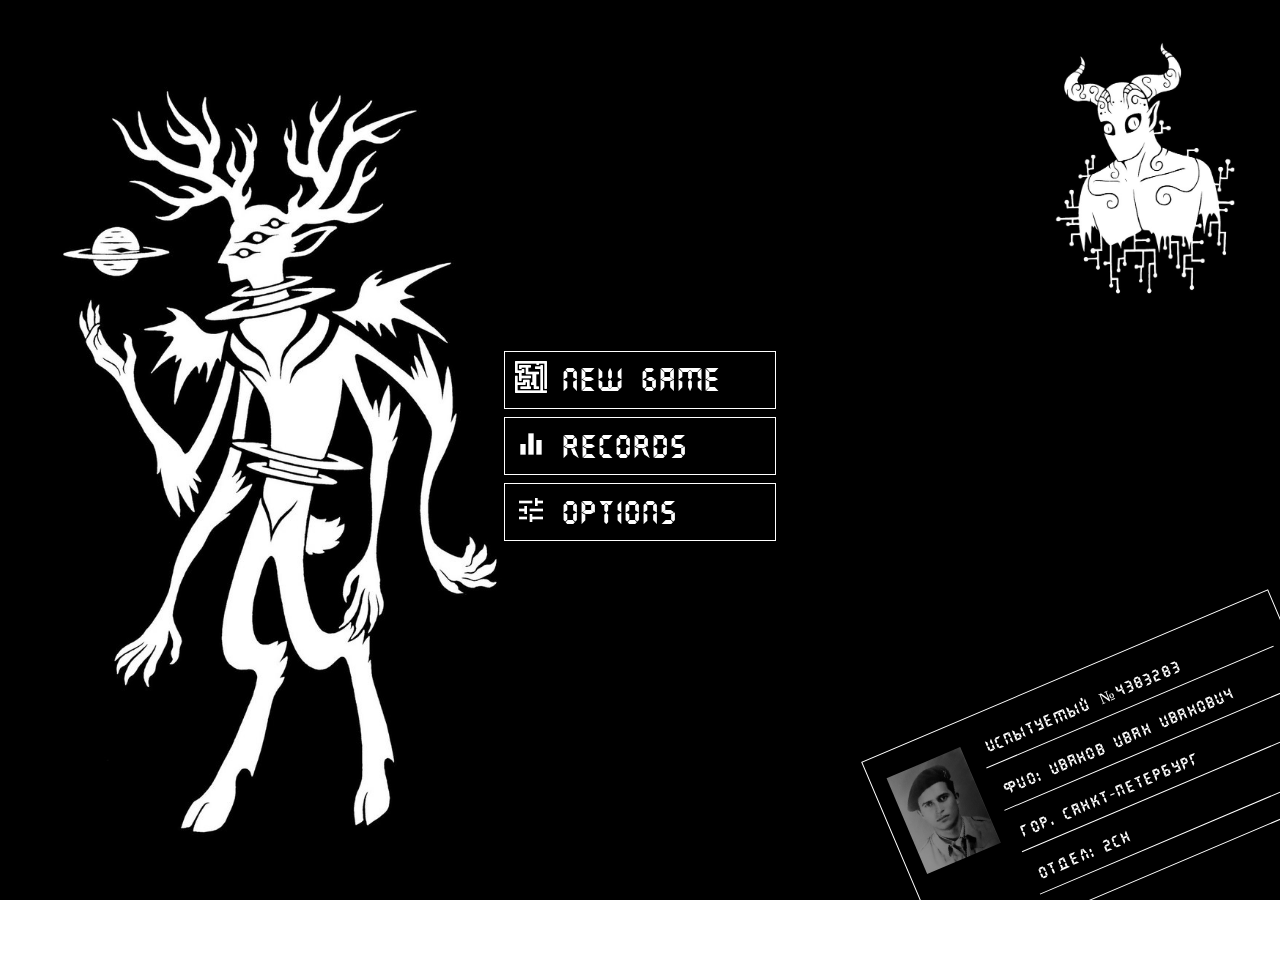
<file: index.html>
<html>
<head>
    <meta name="viewport"
          content="width=device-width, height=device-height, initial-scale=1.0, user-scalable=no, maximum-scale=1.0"/>
    <meta http-equiv="Content-Type" content="text/html; charset=utf-8"/>
    <meta name="HandheldFriendly" content="True"/>
    <meta name="format-detection" content="telephone=no"/>
    <meta name="format-detection" content="address=no"/>
    <meta http-equiv="X-UA-Compatible" content="IE=edge"/>
    <link type="text/css" rel="stylesheet" href="./index.css">

    <!-- Splash screen -->
    <link href="module/splash_screen/splash_screen.css" rel="stylesheet" type="text/css"/>
    <link href="module/splash_screen/splash_screen__neon.css" rel="stylesheet" type="text/css"/>

    <link href="./applications/game_ui/style/index.css" rel="stylesheet" type="text/css"/>
    <link href="./applications/game_ui/style/load.css" rel="stylesheet" type="text/css"/>
    <link href="./applications/game_ui/style/save.css" rel="stylesheet" type="text/css"/>
    <link href="./applications/game_ui/style/records.css" rel="stylesheet" type="text/css"/>

    <link href="style/display.css" rel="stylesheet" type="text/css"/>
    <link href="style/damage.css" rel="stylesheet" type="text/css"/>
    <link href="style/menu.css" rel="stylesheet" type="text/css"/>
    <link href="style/map.css" rel="stylesheet" type="text/css"/>
    <link href="style/custom.css" rel="stylesheet" type="text/css"/>
    <link href="style/pass.css" rel="stylesheet" type="text/css"/>
</head>
<body>

<div class="display__container">
    <input type="text" class="display__input" id="joystick" />
    <canvas width="800px" height="600px" class="display__view" id="view"></canvas>
    <canvas id='mini_map_display' class="display__map"></canvas>
    <div id='damage_screen' class="hidden"></div>
    <div class="display__timer">
        <p class="display__value" id="display__time">00:00</p>
        <p class="display__description">прохождение</p>
    </div>
    <div class="display__destroy">
        <p class="display__value" id="display__samosbor">00:59</p>
        <p class="display__description">самосбор</p>
    </div>
    <div class="display__health">
        <p class="display__value" id="display__health">100</p>
        <p class="display__description">здоровье</p>
    </div>
    <div class="pass__container" id="pass"></div>
</div>

<div class="game_ui__background" id="game_ui__background">
    <img src="images/gameplay/bg.jpg" class="game_ui__bg_a">
    <img src="images/gameplay/bg2.jpg" class="game_ui__bg_b">
    <div class="custom__pass">
        <div class="custom__pass_title">Испытуемый №4383283</div>
        <div class="custom__pass_title">ФИО: Иванов Иван Иванович</div>
        <div class="custom__pass_title">гор. Санкт-Петербург</div>
        <div class="custom__pass_title">отдел: 2ch</div>
        <div class="custom__pass_photo"></div>
    </div>
</div>

<div class="game_ui__container" id="game_ui">
    <div class="game_ui__content" id="game_ui__content"></div>
</div>


<!-- Начальная заставка -->
<table cellspacing="0" cellpadding="0" class="hidden" id="splash_screen__table">
    <tr class="splash_screen__row">
        <td class="splash_screen__cell">
            <span class="splash_screen__text_normal">LabiRi</span><span class="splash_screen__text_dimly">n</span><span
                class="splash_screen__text_flicker">t</span>
        </td>
    </tr>
</table>


<!-- Utils -->
<script defer src="./module/polyfills/require__dev.js"></script>
<script defer src="./module/merge/index.js"></script>
<script defer src="./module/mouse_coordinates/index.js"></script>
<script defer src="./module/events/index.js"></script>
<script defer src="./module/functions/index.js"></script>
<script defer src="./module/is/index.js"></script>
<script defer src="./module/is/index__instance.js"></script>
<script defer src="./module/dom/elements.js"></script>
<script defer src="./module/dom/events/events_name.js"></script>
<script defer src="./module/dom/events/trigger.js"></script>
<script defer src="./module/dom/events/remove.js"></script>
<script defer src="./module/dom/events/index.js"></script>
<script defer src="./module/dom/ready.js"></script>
<script defer src="./module/dom/index.js"></script>
<script defer src="./module/templating_engine/index.js"></script>
<script defer src="./module/audio/index.js"></script>

<!-- Game -->
<script defer src="./applications/game/level/level.js"></script>
<script defer src="./applications/game/level/parts.js"></script>
<script defer src="./applications/game/level/distance.js"></script>
<script defer src="./applications/game/level/game.js"></script>
<script defer src="./applications/game/keyboard.js"></script>
<script defer src="./applications/game/m4.js"></script>
<script defer src="./applications/game/common.js"></script>
<script defer src="./applications/game/shaders.js"></script>
<script defer src="./applications/game/points.js"></script>
<script defer src="./applications/game/map.js"></script>
<script defer src="./applications/game/mini_map.js"></script>
<script defer src="./applications/game/render.js"></script>
<script defer src="./applications/game/physics.js"></script>
<script defer src="./applications/game/actions/pass.js"></script>
<script defer src="./applications/game/actions/audio.js"></script>
<script defer src="./applications/game/actions/player.js"></script>
<script defer src="./applications/game/actions/samosbor.js"></script>
<script defer src="./applications/game/actions/time.js"></script>
<script defer src="./applications/game/game.js"></script>
<script defer src="./applications/game/main_menu.js"></script>

<!-- Game UI -->
<script defer src="./applications/game_ui/common.js"></script>
<script defer src="./applications/game_ui/options.js"></script>
<script defer src="./applications/game_ui/victory.js"></script>
<script defer src="./applications/game_ui/game_over.js"></script>
<script defer src="./applications/game_ui/new_game.js"></script>
<script defer src="./applications/game_ui/records.js"></script>
<script defer src="./applications/game_ui/load.js"></script>
<script defer src="./applications/game_ui/save.js"></script>
<script defer src="./applications/game_ui/menu.js"></script>
<script defer src="./applications/game_ui/index.js"></script>

<!-- Demo -->
<script defer src="./index.js"></script>

</body>
</html>
</file>
<file: index.css>
body {
    margin: 0;
    padding: 0;
    overflow: hidden;
}

@font-face {
    font-family: "Neon";
    font-style: normal;
    font-weight: 400;
    src: local("Monoton"), local("Monoton-Regular"), url("./module/fonts/Neon.woff") format('woff');
}

@font-face {
    font-family: "Number";
    font-style: normal;
    font-weight: 400;
    src: url("./module/fonts/Number.ttf");
}

.hidden {
    display: none;
}

.user {
    position: absolute;
    bottom: 0;
    left: 0;
    width: 100%;
    height: 15%;
}

.timer {
    font-family: "Number", Verdana;
    font-size: 3em;
    position: absolute;
    top: 16px;
    left: 16px;
    color: white;
    text-shadow: 2px 2px 2px red;
}

.health {
    font-family: "Number", Verdana;
    font-size: 3em;
    position: absolute;
    bottom: 16px;
    left: 16px;
    color: white;
    text-shadow: 2px 2px 2px red;
    background-color: rgba(0, 140, 140, 0.5);
    padding: .25em;
    border-radius: 0.5em;
}

.game_ui__bg_a {
    position: absolute;
    bottom:  2em;
    left: 1em;
    height: 90%;
    z-index: 0;
}

.game_ui__bg_b {
    position: absolute;
    top: 2em;
    right: 2em;
    height: 30%;
    z-index: 0;
}
</file>
<file: module/splash_screen/splash_screen.css>
.splash_screen__hidden {
    display: none;
}

.splash_screen__table {
    display: table;
    width: 100%;
    height: 100%;
    position: absolute;
    top: 0;
    bottom: 0;
    right: 0;
    left: 0;
    background-color: black;

	pointer-events: none;


    -webkit-animation: 'hid' 10s ease 0s 1 normal forwards running;
    animation: 'hid' 10s ease 0s 1 normal forwards running;
}

.splash_screen__row {
    display: table-row;
}

.splash_screen__cell {
    display: table-cell;
    vertical-align: middle;
    text-align: center;
}

@-webkit-keyframes 'hid' {
    from {
        opacity: 1;
        text-shadow: none;
    }
    80% {
        opacity: 0;
    }
    to {
        opacity: 0;
    }
}
</file>
<file: module/splash_screen/splash_screen__neon.css>
.splash_screen__table {
    font-size: 6em;
}

.splash_screen__text_normal,
.splash_screen__text_dimly,
.splash_screen__text_flicker {
    font-family: "Neon";
    text-transform: uppercase;
    text-shadow: 0 0 80px red, 0 0 30px firebrick, 0 0 6px darkred;
    color: red;
    cursor: default;
}

.splash_screen__text_dimly {
    opacity: 0.3;
    text-shadow: none;
}

.splash_screen__text_flicker {
    animation-duration: 3s;
    -webkit-animation-duration: 3s;
    animation-iteration-count: infinite;
    -webkit-animation-iteration-count: infinite;
    animation-name: 'flicker';
    -webkit-animation-name: 'flicker';
}

@media screen and (max-width: 600px) {
    .splash_screen__table {
        font-family: "Neon";
        font-size: 4.5em;
    }
}

@media screen and (max-width: 400px) {
    .splash_screen__table {
        font-family: "Neon";
        font-size: 3.5em;
    }
}

@-webkit-keyframes 'flicker' {
    from {
        opacity: 0.3;
        text-shadow: none;
    }
    19%, 32%, 43%, 75%, 81% {
        opacity: 1;
        text-shadow: 0 0 80px red, 0 0 30px FireBrick, 0 0 6px DarkRed;
    }
    20%, 33%, 44%, 76%, 82% {
        opacity: 0.3;
        text-shadow: none;
    }
    to {
        opacity: 1;
        text-shadow: 0 0 80px red, 0 0 30px FireBrick, 0 0 6px DarkRed;
    }
}
</file>
<file: applications/game_ui/style/index.css>
.game_ui__container,
.game_ui__background {
    position: absolute;
    top: 0;
    left: 0;

    display: flex;
    width: 100%;
    height: 100%;

    user-select: none;
    flex-direction: column;
    justify-content: center;
    text-align: center;

    background-color: black;
}

.game_ui__container {
    background-color: transparent;
}

.game_ui__content {
    position: relative;
}

.game_ui__button,
.game_ui__sub_button {
    display: block;
    width: 17em;
    padding: .6em;
    margin: 0 auto .5em auto;
    text-align: left;

    box-sizing: border-box;
    white-space: nowrap;
    overflow: hidden;
    text-overflow: ellipsis;

    cursor: pointer;
    border: 1px solid white;
    background-color: rgba(0, 0, 0, 0.9);
}

.game_ui__sub_button {
    display: inline-block;
    width: 12em;
    margin: 0 .5em .5em .5em;
}

.game_ui__button:hover,
.game_ui__sub_button:hover {
    background-color: rgba(170, 0, 0, 0.8);
}

.game_ui__button_text {
    font-family: "Number", Verdana, serif;
    font-size: 2em;
    font-weight: 100;

    letter-spacing: 3px;
    text-decoration: none;
    white-space: nowrap;
    text-align: left;
    vertical-align: top;

    color: white;
}

.game_ui__button_icon {
    display: inline-block;
    width: 2em;
    height: 2em;
    padding: 0;
    margin: 0;
    margin-right: 1em;

    vertical-align: top;
    box-sizing: border-box;
    border: none;

    background-color: transparent;
    background-size: 100% auto;
    background-repeat: no-repeat;
    background-position: center center;
}

.game_ui__description {
    font-family: "Number", Verdana, serif;
    font-size: 2em;
    font-weight: 100;

    width: 70%;
    padding: 1em 0;
    margin: 1em auto;

    text-decoration: none;
    white-space: normal;
    letter-spacing: 3px;

    color: white;
    background-color: rgba(0, 0, 0, 0.7);
}

.game_ui__range {
    display: block;
    width: 20em;
    margin: 0 auto .5em auto;

    overflow: hidden;
    -webkit-appearance: none;

    background-color: #9a905d;
}

.game_ui__range::-webkit-slider-runnable-track {
    height: 2.5em;
    -webkit-appearance: none;
}

.game_ui__range::-webkit-slider-thumb {
    width: 1em;
    -webkit-appearance: none;
    height: 2.5em;
    cursor: ew-resize;
    background: #434343;
    box-shadow: -80px 0 0 80px #43e5f7;
}
</file>
<file: applications/game_ui/style/load.css>
.game_ui__save_container {
    position: relative;

    display: block;
    width: 17em;
    padding: .6em 0 .6em 1em;
    margin: 0 auto .5em auto;

    cursor: pointer;
    box-sizing: border-box;
    text-align: left;
    border: 1px solid white;

    background-color: rgba(0, 0, 0, 0.9);
}

.game_ui__save_container:hover {
    background-color: rgba(170, 0, 0, 0.8);
}

.game_ui__save_title {
    font-family: "Number", Verdana, serif;
    font-size: 2em;
    font-weight: 100;

    display: inline-block;
    width: 6em;

    white-space: nowrap;
    text-overflow: ellipsis;
    text-decoration: none;
    letter-spacing: 3px;
    text-align: left;

    color: white;
}

.game_ui__save_remove {
    position: absolute;
    top: 0;
    right: 0;

    display: inline-block;
    width: 2.5em;
    height: 100%;
    padding: 0;
    margin: 0;

    box-sizing: border-box;
    border: none;

    background-color: transparent;
    background-image: url("[data-uri]");
    background-size: 70% auto;
    background-repeat: no-repeat;
    background-position: center center;
}
</file>
<file: applications/game_ui/style/save.css>
.game_ui__input_container {
    position: relative;
    display: block;
    width: 17em;
    margin: 0 auto .5em auto;

    white-space: nowrap;
    text-align: left;
    border: 1px solid white;
}

.game_ui__input {
    font-family: "Number", Verdana, serif;
    font-size: 2em;
    font-weight: 100;

    display: inline-block;
    width: 7.5em;
    padding: 9px 0 9px 12px;
    margin: 0;

    outline: none;
    border: none;
    box-sizing: border-box;

    color: black;
}

.game_ui__input_button {
    position: absolute;
    top: 0;
    right: 0;

    display: inline-block;
    width: 3em;
    height: 100%;
    padding: 0;
    margin: 0;

    text-align: left;
    box-sizing: border-box;

    border: none;
    border-left: 1px solid white;

    background-color: white;
    background-image: url("[data-uri]");
    background-size: 90% auto;
    background-repeat: no-repeat;
    background-position: center center;
}

.game_ui__list {
    position: relative;
    left: .25em;

    width: 19em;
    height: auto;
    max-height: 20em;
    margin: 0 auto;

    overflow-y: scroll;

    scrollbar-arrow-color: #FFFFFF;
    scrollbar-track-color: #FFFFFF;

    scrollbar-base-color: #909090;
    scrollbar-face-color: #909090;
    scrollbar-shadow-color: #909090;
    scrollbar-3dlight-color: #909090;
    scrollbar-highlight-color: #909090;
    scrollbar-darkshadow-color: #909090;
}

.game_ui__list::-webkit-scrollbar {
    width: .5em;
}

.game_ui__list::-webkit-scrollbar-thumb {
    background-color: #909090;
}

.game_ui__list::-webkit-scrollbar-track {
    border-width: 0;
    background-color: #FFFFFF;
}

.game_ui__list::-webkit-scrollbar-track:hover {
    background-color: #FFFFFF;
}
</file>
<file: applications/game_ui/style/records.css>
.game_ui__records_table {
    display: inline-block;
    width: 70%;
    max-width: 40em;
    margin: 0 auto 1em auto;
    background-color: rgba(0, 0, 0, 0.9);
}

.game_ui__records_row {
    display: block;
    white-space: nowrap;
    border-bottom: 1px solid white;
}

.game_ui__records_row:last-child {
    border: none;
}

.game_ui__records_name,
.game_ui__records_score,
.game_ui__records_number {
    display: inline-block;
    padding: .25em;
    box-sizing: border-box;
}

.game_ui__records_number {
    width: 15%;
    min-width: 2em;
    text-align: right;
}

.game_ui__records_name {
    width: 65%;
    min-width: 12em;
    padding-left: 1em;
    text-align: left;
}

.game_ui__records_score {
    width: 20%;
    min-width: 4em;
    text-align: right;
}

.game_ui__records_text,
.game_ui__records_nav_text {
    font-family: "Number", Verdana, serif;
    font-size: 2em;
    font-weight: 100;
    line-height: 1.3;

    margin: 0;
    padding: 0;

    white-space: nowrap;
    text-overflow: ellipsis;
    text-decoration: none;
    letter-spacing: 3px;

    color: white;
}

.game_ui__records_nav {
    display: block;
    width: 30em;
    margin: 0 auto 1em auto;

    box-sizing: border-box;
    white-space: nowrap;
    overflow: hidden;
    vertical-align: top;
}

.game_ui__records_nav_item_hover,
.game_ui__records_nav_item {
    display: inline-block;
    width: 33.3%;
    margin: 0;
    padding: 0 1em;

    cursor: pointer;
    vertical-align: top;
    text-align: center;

    box-sizing: border-box;
    white-space: nowrap;
    overflow: hidden;
    text-overflow: ellipsis;

    border: none;
    background-color: rgba(0, 0, 0, 0.9);
    border-bottom: 1px solid white;
}

.game_ui__records_nav_item_hover {
    cursor: default;
    border: 1px solid white;
    border-bottom: none;
    background-color: rgba(170, 0, 0, 0.8);
}

.game_ui__records_nav_item:hover {
    background-color: rgba(170, 0, 0, 0.8);
}

.game_ui__records_nav > div:first-child {
    border-left: none;
}

.game_ui__records_nav > div:last-child {
    border-right: none;
}
</file>
<file: style/display.css>
.display__container {
    position: relative;

    display: block;
    width: 100%;
    height: 100%;

    /*cursor: none;*/
    background-color: black;
    /*background-image: url('../images/gameplay/fly.jpg');*/
}

.display__view {
    display: block;
    width: 100%;
    height: 100%;
}
.display__input {
    position: absolute;
    top: 0;
    z-index: -1;
    width: 1em;
    height: 1em;
    opacity: 0;
}

.display__map {
    position: absolute;
    top: 1em;
    right: 1em;

    display: block;
    height: 20%;
    width: auto;

    opacity: 0.7;
    pointer-events: none;
}

.display__timer,
.display__destroy,
.display__health {
    position: absolute;
    left: 1em;

    display: block;
    width: 10em;

    box-sizing: border-box;
    padding: .5em;
    border-radius: .5em;
    text-align: center;
}

.display__timer {
    top: 1em;

    background-color: rgba(27, 118, 118, 0.8);
}

.display__destroy {
    top: 6.5em;

    background-color: rgba(130, 27, 27, 0.8);
}

.display__health {
    bottom: 1em;
    text-align: center;

    background-color: rgba(27, 89, 27, 0.8);
}

.display__value,
.display__description {
    font-family: "Number", Verdana, serif;
    font-weight: 100;

    display: block;
    padding: 0;
    margin: 0;

    text-decoration: none;
    white-space: nowrap;
    letter-spacing: 3px;

    color: white;
}

.display__value {
    font-size: 2em;
}

.display__description {
    font-size: 1em;
}
</file>
<file: style/damage.css>
.damage_screen_a,
.damage_screen_b {
    position: absolute;
    top: 0;
    left: 0;
    right: 0;
    bottom: 0;

    display: block;
    width: 100%;
    height: 100%;

    pointer-events: none;
    opacity: 0;

    background: radial-gradient(ellipse at center,  rgba(255,53,53,0.65) 0%,rgba(255,53,53,0.21) 68%,rgba(0,0,0,0) 100%);
}

.damage_screen_a {
    -webkit-animation: damage_screen_a 0.5s ease 0s 1 normal forwards running;
    animation: damage_screen_a 0.5s ease 0s 1 normal forwards running;
}

.damage_screen_b {
    -webkit-animation: damage_screen_b 0.5s ease 0s 1 normal forwards running;
    animation: damage_screen_b 0.5s ease 0s 1 normal forwards running;
}

@-webkit-keyframes damage_screen_a {
    from {
        opacity: 0;
    }
    50% {
        opacity: 1;
    }
    to {
        opacity: 0;
    }
}

@keyframes damage_screen_a {
    from {
        opacity: 0;
    }
    50% {
        opacity: 1;
    }
    to {
        opacity: 0;
    }
}

@-webkit-keyframes damage_screen_b {
    from {
        opacity: 0;
    }
    50% {
        opacity: 1;
    }
    to {
        opacity: 0;
    }
}

@keyframes damage_screen_b {
    from {
        opacity: 0;
    }
    50% {
        opacity: 1;
    }
    to {
        opacity: 0;
    }
}
</file>
<file: style/menu.css>
.menu__container {
    position: absolute;
    top: 0;
    left: 0;

    display: flex;
    width: 100%;
    height: 100%;
    flex-direction: column;
    justify-content: center;
    text-align: center;

    background-color: black;
}

.menu__item {
    display: block;
    width: 15em;
    padding: .6em 0;
    margin: 0 auto .5em auto;

    cursor: pointer;
    box-sizing: border-box;
    border: 1px solid white;
    background-color: rgba(130, 0, 0, 0.8);
    box-shadow: 4px 4px 4px #5B3284;
}

.menu__item:hover {
    background-color: rgba(170, 0, 0, 0.8);
}

.menu__text {
    font-family: "Number", Verdana, serif;
    font-size: 2em;
    font-weight: 100;

    text-decoration: none;
    white-space: nowrap;
    letter-spacing: 3px;

    color: white;
}
</file>
<file: style/map.css>
.map__container {
    position: absolute;
    top: 0;
    left: 0;

    display: flex;
    width: 100%;
    height: 100%;
    flex-direction: column;
    justify-content: center;
    text-align: center;

    background-color: rgba(0, 0, 0, 0.8);
}

.map__full {
    display: inline-block;
    height: 400px;
    width: 400px;

    margin: 0 auto;
}
</file>
<file: style/custom.css>
.custom__pass {
    position: absolute;
    right: -3em;
    bottom: 1em;
    transform: rotateZ(-23deg);

    display: block;
    padding: 1em 1em 1em 7em;

    border: 1px solid white;
}

.custom__pass_title {
    font-family: "Number", Verdana, serif;
    font-size: 1em;
    font-weight: 100;
    line-height: 1.3;

    display: block;
    width: 19em;
    margin: 0 0 .5em 0;
    padding: .5em 0 .5em .5em;

    white-space: nowrap;
    text-overflow: ellipsis;
    text-decoration: none;
    letter-spacing: 3px;
    text-align: left;

    color: white;
    border-bottom: 1px solid white;
}

.custom__pass_photo {
    position: absolute;
    top: 1.5em;
    left: 1em;

    display: block;
    width: 5em;
    height: 6.5em;

    border: none;
    opacity: 0.6;

    background-color: black;
    background-image: url("../images/gameplay/player.jpg");
    background-size: 100% auto;
    background-repeat: no-repeat;
    background-position: center top;
}
</file>
<file: style/pass.css>
.pass__container {
    position: absolute;
    top: 12em;
    left: 1em;

    display: flex;
    width: 10em;
    height: 69px;

    justify-content: space-between;
    text-align: justify;
    text-align-last: justify;

    box-sizing: border-box;
    white-space: nowrap;
    overflow: hidden;
}

.pass__key {
    display: inline-block;
    height: 100%;
    width: 27%;
    padding: 0;

    text-align: center;
    box-sizing: border-box;

    border-radius: .5em;
    background-color: rgba(235, 82, 18, 0.8);
}
</file>
